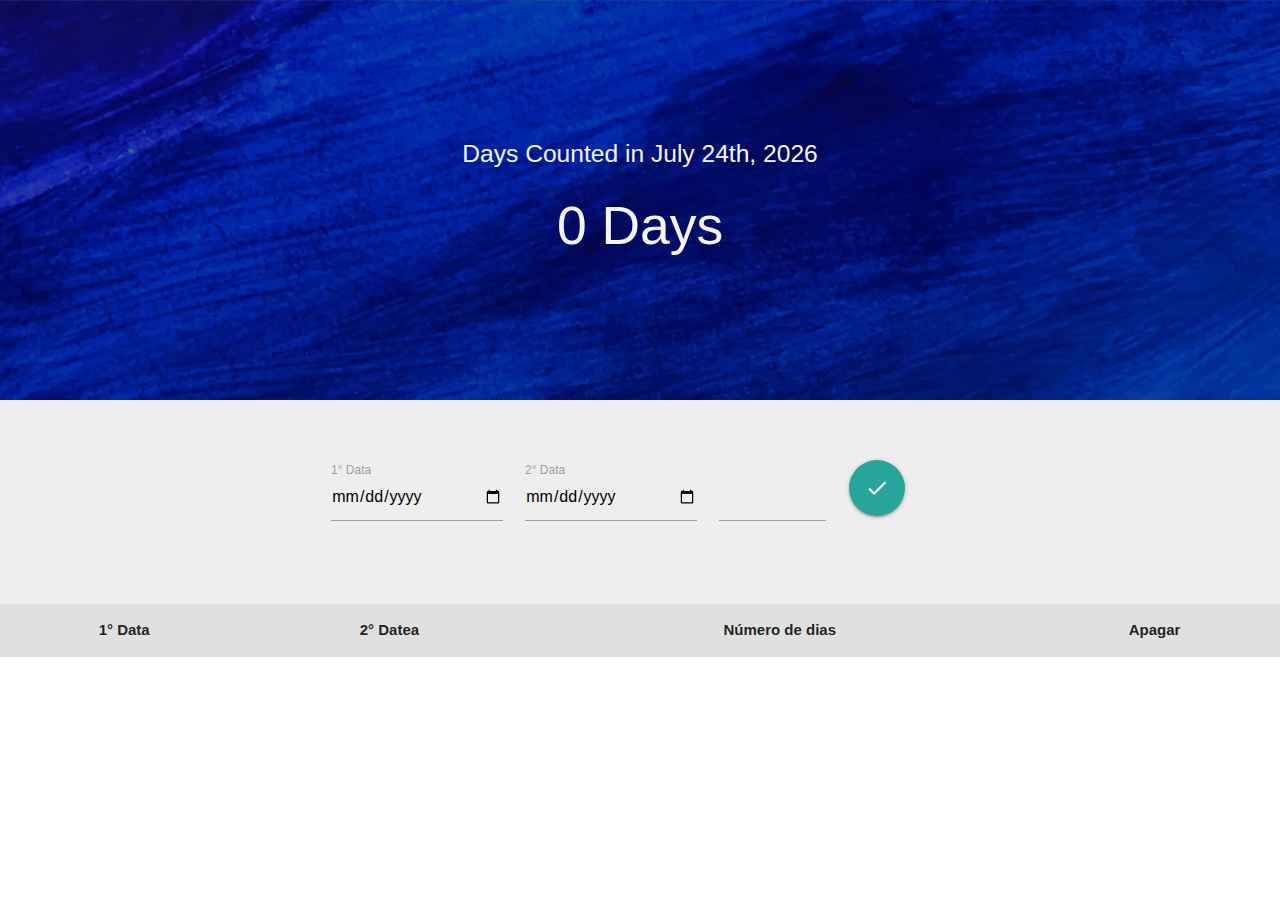
<file: Projetos em JavaScript/Contador_De_Dias/index.html>
<!DOCTYPE html>
<html lang="en">
<head>
    <meta charset="UTF-8">
    <meta name="viewport" content="width=device-width, initial-scale=1.0">

    <link href="https://fonts.googleapis.com/icon?family=Material+Icons" rel="stylesheet">
    <link type="text/css" rel="stylesheet" href="css/materialize.min.css"  media="screen,projection"/>
    <link rel="stylesheet" href="custom.css">
    <title>Days Counter</title>
</head>
<body>
    <section class="section">
        <div class="section1">
            <div><h5 class="center grey-text text-lighten-4" id="monthday"></h5></div>
            <div><h2 class="center grey-text text-lighten-4" id="total"></h2></div>
        </div>
    </section>
    <section class="section grey lighten-3">
        <div class="container">
            <div class="row">
                <form id="form">
                    <div class="row">
                        <div class="col s12 l12 offset-l1 center">
                            <div class="row">
                                <div class="input-field col s12 l3">
                                    <input type="date" id="firstDateInput" onchange="rangeDays()">
                                    <label for="icon-prefix">1° Data</label>
                                </div>
                                <div class="input-field col s12 l3">
                                    <input type="date" id="secondDateInput" onchange="rangeDays()">
                                    <label for="icon-prefix">2° Data</label>
                                </div>
                                <div class="input-field col s12 l2">
                                    <input type="number" id="daysInput" class="center-align">
                                </div>  
                                <div class="col s12 l1">
                                    <a class="btn-floating btn-large waves-effect waves-light" id="addBtn" ><i class="material-icons">check</i></a>
                                </div>
                            </div>
                        </div>
                    </div>
                </form>
            </div>
        </div>
    </section>

    <section class="section">
        <table class="striped centered grey lighten-2">
            <thead>
                <tr>
                <th>1° Data</th>
                <th>2° Datea</th>
                <th>Número de dias</th>
                <th>Apagar</th>
                </tr>
            </thead>
            <tbody id="tbodyTable">
                <tr>
                    <td><span class="firstdate">...</span></td>
                    <td><span class="secondDate">...</span></td>
                    <td><span class="rangeDays">...</span></td>
                    <td><a class="btn-floating btn-large waves-effect waves-light" id="addBtn"><i class="material-icons">Adicionar</i></a></td>
                </tr>
            </tbody>
        </table>    
    </section>

    <script type="text/javascript" src="js/materialize.min.js"></script>
    <script src="js/script.js"></script>
</body>
</html>
</file>
<file: Projetos em JavaScript/Contador_De_Dias/custom.css>
* {
    margin: 0;
    padding: 0;
}

.section {
    width: auto;
    padding: 0;
}

.section1 {
    background-image: linear-gradient(to right bottom, rgba(0, 0, 0, 0.308), rgba(0, 0, 0, 0.39)), url(img/fundo.jpg);
    background-size: cover;
    background-position: center;
    background-attachment: fixed;
    height: 400px;
    display: flex;
    align-items: center;
    justify-content: center;
    flex-direction: column;
}

h4 {
    margin-top: 0;
    font-weight: 400;
}

h2 {
    margin-top: 20px;
    font-weight: 500;
}

h5 {
    font-weight: 400;
}

.row {
    padding: 20px;
    margin: 0;
}

thead {
    padding: 20px 0;
}
</file>
